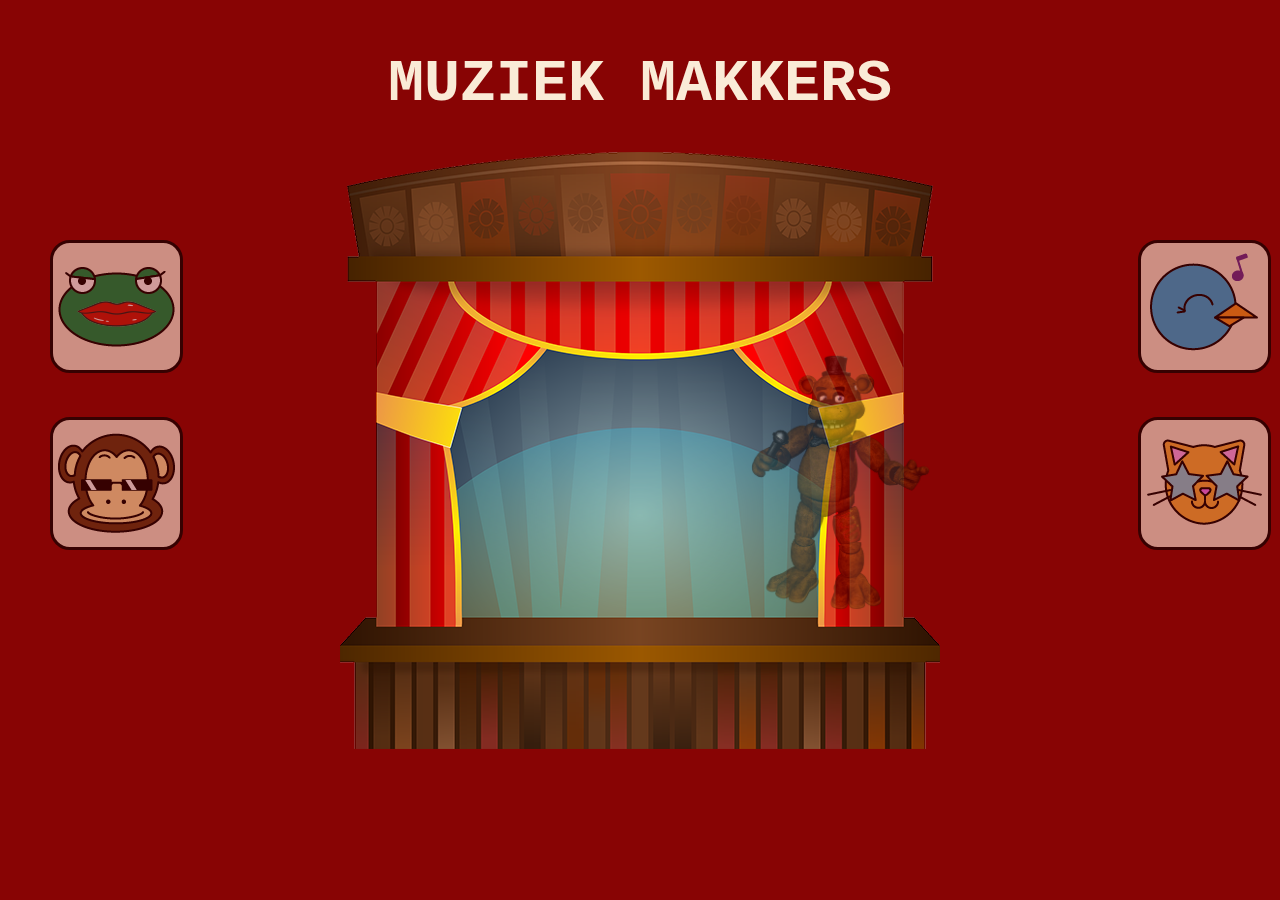
<file: index.html>
<!DOCTYPE html>
<html lang="nl">
<head>
    <meta charset="UTF-8">
    <meta name="viewport" content="width=device-width, initial-scale=1.0">
    <title>Muziek Makkers</title>
    <link rel="stylesheet" href="style.css">
    <script src="index.js" defer></script>
</head>
<body>

    <h1>MUZIEK MAKKERS</h1>
    <div id="theater"></div>
    <div class="icoontjes">
        <div class="links">
            <img id="kikkerIcoon" class="icoonverwisselen" src="images/kikker-icoon.png" alt="kikker">
            <img id="aapIcoon" class="icoonverwisselen" src="images/aap-icoon.png" alt="aap">
        </div>

        <div class="rechts">
            <img id="vogelIcoon" class="icoonverwisselen" src="images/vogel-icoon.png" alt="vogel">
            <img id="katIcoon" class="icoonverwisselen" src="images/kat-icoon.png" alt="kat">
        </div>
    </div>

    <img id="freddy" src="images/freddy1.webp" alt="freddy fazbear">

<!--     <div id="randomizen"> -->
<!--         <a href="secret.html"><img id="random" src="images/vraagteken.png" alt="random"></a> -->
        <!-- https://nl.vecteezy.com/png/12227453-vraagteken-icoon -->
<!--     </div> -->
    
    <img id="kat" class="inactief" src="images/kat.png" alt="kat op de basgitaar">
    <img id="aap" class="inactief" src="images/aapie.png" alt="aap op de drums">
    <img id="kikker" class="inactief" src="images/kikker.png" alt="kikker die kwaakt">
    <img id="vogel" class="inactief" src="images/vogeltje.png" alt="vogel die zingt">

    <button class="verdwijn" id="koffiepauze">koffiepauze ☕</button>
</body>
</html>
</file>
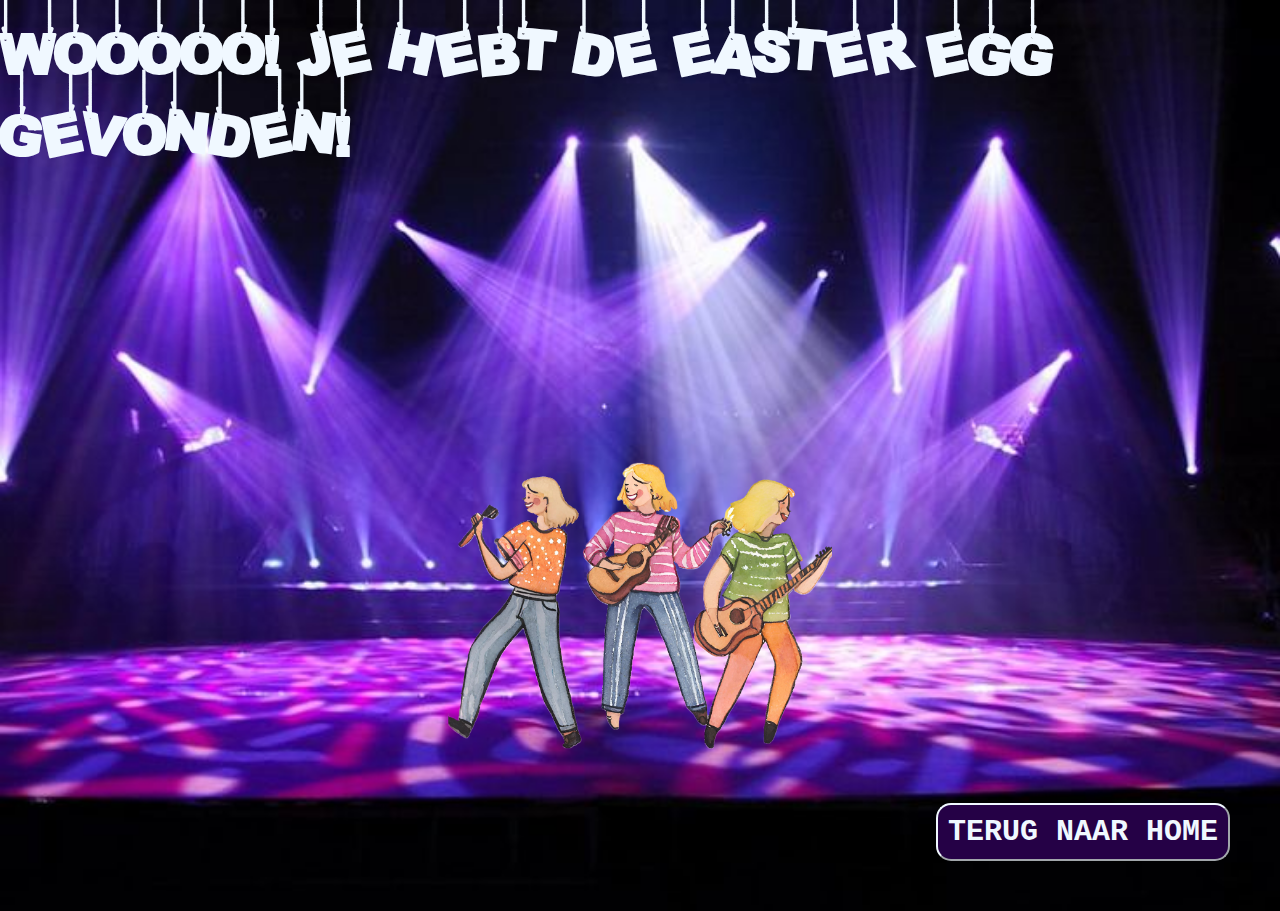
<file: secret.html>
<!DOCTYPE html>
<html lang="nl">
<head>
    <meta charset="UTF-8">
    <meta name="viewport" content="width=device-width, initial-scale=1.0">
    <title>Easter egg</title>
    <link rel="stylesheet" href="style.css">
    <script src="secret.js" defer></script>
</head>
<body id="secret">
    <h1>WOOOOO! JE HEBT DE EASTER EGG GEVONDEN!</h1>

    <div id="justifyaudio">
    <audio id="audioNienke">
        <source src="audio/therollingNienkes.m4a" type="audio/mp4"> 
    </audio>
    </div>

    <div id="zingendeNienkes">
        <img id="NienkesDieZingen" src="images/therollingnienkes.png" alt="alleen maar Nienkes die mooi muziek spelen">
        <!-- AI gegenereerde image -->
    </div>
    
    <a id="justifybutton"><button id="terug">TERUG NAAR HOME</button></a>
</body>
</html>
</file>
<file: style.css>
* {
    margin: 0;
    padding: 0;
}

body {
    background-color: rgb(136, 4, 4);
    width: 100vw;
}

img {
    max-width: 100%;
}

h1 {
    display: flex;
    justify-content: center;
    color: antiquewhite;
    margin: 50px;
    font-family: 'Super Cosmic', 'Courier New', Courier, monospace;
    font-size: 60px;
}

#theater {
    background-image: url(images/theater.png);
    background-position: center;
    background-repeat: no-repeat;
    position: absolute;
    width: 600px;
    height: 600px;
    transform: translate(-50%, -50%);
    top: 50%;
    left: 50%;
}


/* icoontjes */
.icoontjes img {
    background-color: antiquewhite;
    border-radius: 15%;
    border: solid 3px;
    border-color: black;
    min-width: max-content;
    padding: 5px;
    margin: 20px 50px;
}

.icoontjes {
    flex-direction: row;
    display: flex;
    align-items: center;
    gap: 70%;
    margin-top: 8%;
}

.icoontjes img {
    cursor: pointer;
}

/* band icoontjes */
.icoonverwisselen {
    opacity: 60%;
}


/* band */
.inactief {
    display: none;
}

#aap {
    position: absolute;
    top: 460px;
    left: 800px;
}


#kikker {
    position: absolute;
    top: 570px;
    left: 880px;
}

#vogel {
    position: absolute;
    top: 490px;
    left: 730px;
}

#kat {
    position: absolute;
    top: 495px;
    left: 600px;
}

/* freddy */
#freddy {
    position: absolute;
    left: 750px;
    bottom: 290px;
    max-width: 180px;
    opacity: 50%;
}

/* vraagteken icoontje */
#random {
    background-color: antiquewhite;
    border-radius: 15%;
    border: solid 3px;
    border-color: black;
    margin: 20px 50px;
    width: 70px;
    height: 70px;
    padding: 20px;
    position: absolute;
    top: 850px;
    left: 730px;
    animation: bounce 0.7s alternate infinite;
    cursor: help;
}

@keyframes bounce { 
    from { 
        transform: translate3d(0, 0, 0); 
    } 
    to { 
        transform: translate3d(0, 30px, 0); 
    } 
} 

/* koffiepauze */

#koffiepauze {
    padding: 15px;
    margin-top: 20px;
    margin-left: 45px;
    font-family: 'Courier New', Courier, monospace;
    font-weight: bolder;
    font-size: 30px;
    background-color: antiquewhite;
    color: rgb(136, 4, 4);
    border-radius: 23px;
    cursor: pointer;
}

.verdwijn {
    opacity: 0%;
}

.verschijn {
    opacity: 100%;
}


/* secret */

#justifyaudio {
    display: flex;
    justify-content: center;
    margin-top: 100px;
}

#secret {
    background-image: url(images/disco.jpeg); /* https://www.pinterest.com/pin/concert-stage-wallpaper--694680311279007757/ */
    background-size: cover;
    background-color: rgb(37, 1, 70);
}

#secret h1 {
    font-family: Party, 'Courier New', Courier, monospace;
    color: aliceblue;
    margin: 0;
    font-size: 70px;
}

#zingendeNienkes {
    max-width: 30%;
    margin: auto;
    margin-top: 200px;
    cursor: pointer;
}

#justifybutton {
    display: flex;
    justify-content: end;
    text-decoration: none;
}

#terug {
    color: aliceblue;
    background-color: rgb(37, 1, 70);
    padding: 10px;
    border-radius: 15px;
    border-color: aliceblue;
    font-family: 'Courier New', Courier, monospace;
    font-weight: bolder;
    font-size: 30px;
    margin: 50px;
    cursor: pointer;
}

/* fonts */
@font-face {
    font-family: 'Super Cosmic';
    src: url(fonts/super_cosmic/Super\ Cosmic\ Personal\ Use.ttf);
    font-family: Party;
    src: url(fonts/Party\ Letters\ On\ a\ Rope.otf);
}
</file>
